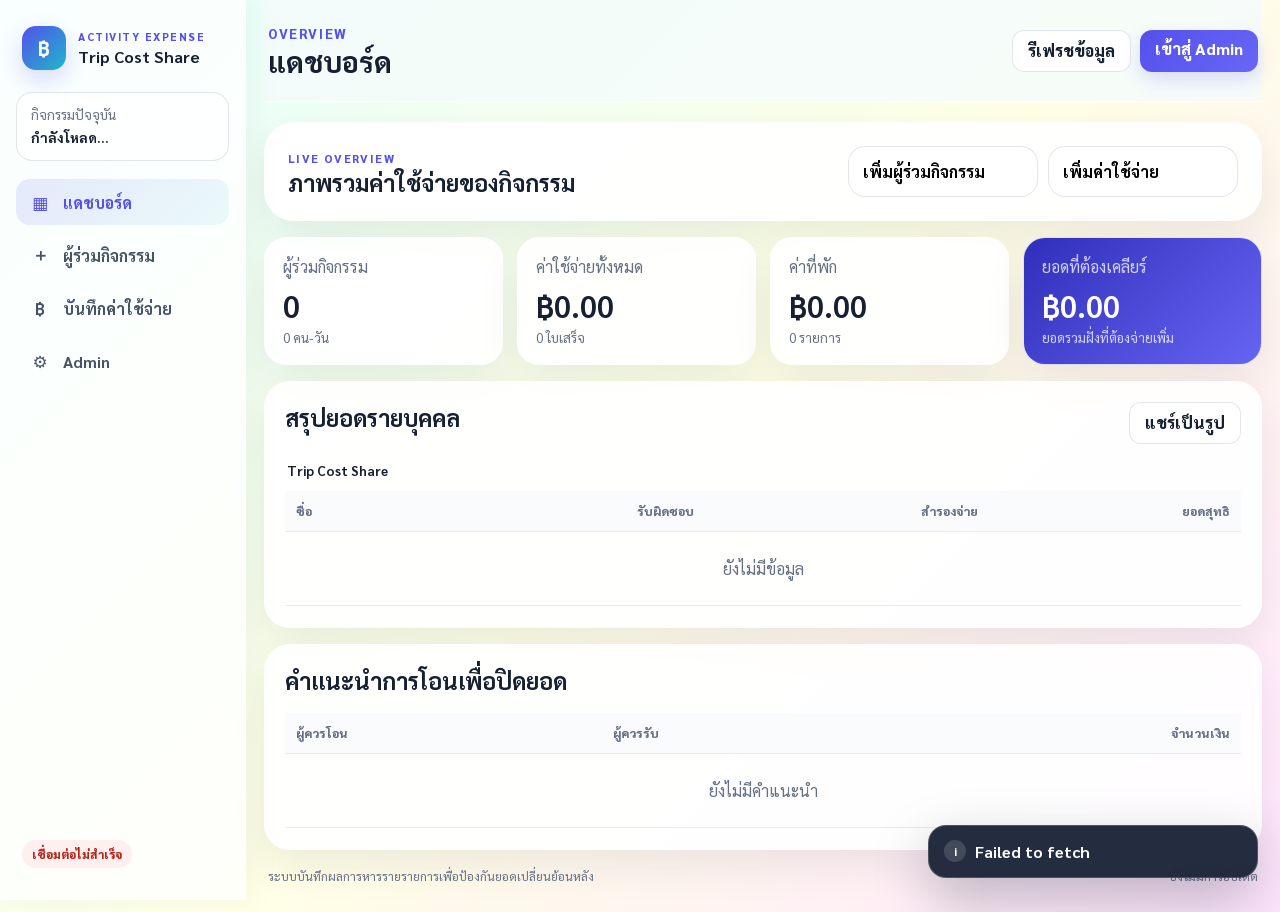
<file: index.html>
<!doctype html>
<html lang="th">
<head>
  <meta charset="utf-8">
  <meta name="viewport" content="width=device-width, initial-scale=1">
  <meta name="theme-color" content="#eefcff">
  <meta name="description" content="ระบบบันทึกผู้ร่วมกิจกรรมและแบ่งค่าใช้จ่าย">
  <title>Trip Cost Share</title>
  <link rel="preconnect" href="https://fonts.googleapis.com">
  <link rel="preconnect" href="https://fonts.gstatic.com" crossorigin>
  <link href="https://fonts.googleapis.com/css2?family=Noto+Sans+Thai:wght@400;500;600;700;800&family=Sarabun:wght@400;500;600;700;800&display=swap" rel="stylesheet">
  <link rel="stylesheet" href="styles.css">
</head>
<body>
  <div class="app-layout">
    <aside id="appSidebar" class="sidebar" aria-label="เมนูหลัก">
      <div class="brand">
        <span class="brand-icon">฿</span>
        <div><small>ACTIVITY EXPENSE</small><strong id="appTitle">Trip Cost Share</strong></div>
      </div>

      <div class="event-mini-card">
        <small>กิจกรรมปัจจุบัน</small>
        <strong id="eventDateLabel">กำลังโหลด...</strong>
      </div>

      <nav class="nav-list">
        <button class="nav-item active" type="button" data-page-target="dashboard"><span class="nav-symbol">▦</span><span>แดชบอร์ด</span></button>
        <button class="nav-item" type="button" data-page-target="participants"><span class="nav-symbol">＋</span><span>ผู้ร่วมกิจกรรม</span></button>
        <button class="nav-item" type="button" data-page-target="expenses"><span class="nav-symbol">฿</span><span>บันทึกค่าใช้จ่าย</span></button>
        <a class="nav-item" href="admin.html"><span class="nav-symbol">⚙</span><span>Admin</span></a>
      </nav>

      <div class="sidebar-footer">
        <span id="connectionBadge" class="status-badge warning">กำลังเชื่อมต่อ</span>
        <small>Clean Core v6</small>
      </div>
    </aside>

    <button id="sidebarOverlay" class="sidebar-overlay" type="button" aria-label="ปิดเมนู"></button>

    <div class="workspace">
      <header class="topbar">
        <div class="topbar-title">
          <button id="mobileMenuBtn" class="icon-btn mobile-only" type="button" aria-label="เปิดเมนู">☰</button>
          <div>
            <small id="currentPageKicker">OVERVIEW</small>
            <h1 id="currentPageTitle">แดชบอร์ด</h1>
            <p id="currentPageDescription">ภาพรวมกิจกรรมและค่าใช้จ่าย</p>
          </div>
        </div>
        <div class="topbar-actions">
          <button id="refreshBtn" class="btn secondary" type="button">รีเฟรชข้อมูล</button>
          <a class="btn primary desktop-only" href="admin.html">เข้าสู่ Admin</a>
        </div>
      </header>

      <div id="demoBanner" class="notice hidden"><strong>โหมดทดลอง:</strong> ข้อมูลจะเก็บในเบราว์เซอร์เครื่องนี้</div>

      <main class="page-container">
        <section class="app-page active" data-page="dashboard">
          <section class="hero-card">
            <div><span class="eyebrow">LIVE OVERVIEW</span><h2>ภาพรวมค่าใช้จ่ายของกิจกรรม</h2><p>ตรวจสอบยอดรวม ผู้ร่วมกิจกรรม และยอดสุทธิรายบุคคลจากข้อมูลล่าสุด</p></div>
            <div class="hero-actions">
              <button class="action-card" type="button" data-page-target="participants"><strong>เพิ่มผู้ร่วมกิจกรรม</strong><small>ชื่อ วันที่เข้าร่วม และคืนพัก</small></button>
              <button class="action-card" type="button" data-page-target="expenses"><strong>เพิ่มค่าใช้จ่าย</strong><small>ใบเสร็จ ผู้จ่าย และวิธีหาร</small></button>
            </div>
          </section>

          <section class="metric-grid">
            <article class="metric-card"><span>ผู้ร่วมกิจกรรม</span><strong id="participantCount">0</strong><small id="attendanceUnitCount">0 คน-วัน</small></article>
            <article class="metric-card"><span>ค่าใช้จ่ายทั้งหมด</span><strong id="grandTotal">฿0.00</strong><small id="receiptCount">0 ใบเสร็จ</small></article>
            <article class="metric-card"><span>ค่าที่พัก</span><strong id="lodgingExpenseTotal">฿0.00</strong><small id="lodgingExpenseCount">0 รายการ</small></article>
            <article class="metric-card accent"><span>ยอดที่ต้องเคลียร์</span><strong id="openBalance">฿0.00</strong><small>ยอดรวมฝั่งที่ต้องจ่ายเพิ่ม</small></article>
          </section>

          <section id="summaryShareSection" class="panel">
            <div class="panel-head"><div><h2>สรุปยอดรายบุคคล</h2><p>เทียบยอดที่ต้องรับผิดชอบกับยอดที่สำรองจ่าย</p></div><button id="shareSummaryBtn" class="btn secondary" type="button">แชร์เป็นรูป</button></div>
            <div class="share-title"><strong id="summaryShareTitle">Trip Cost Share</strong><span id="summaryShareSubtitle"></span></div>
            <div id="integrityBox" class="notice danger hidden"></div>
            <div class="table-wrap"><table><thead><tr><th>ชื่อ</th><th class="right">รับผิดชอบ</th><th class="right">สำรองจ่าย</th><th class="right">ยอดสุทธิ</th></tr></thead><tbody id="personSummaryBody"><tr><td colspan="4" class="empty-cell">ยังไม่มีข้อมูล</td></tr></tbody></table></div>
          </section>

          <section class="panel">
            <div class="panel-head"><div><h2>คำแนะนำการโอนเพื่อปิดยอด</h2><p>เป็นผลคำนวณเท่านั้น ระบบจะไม่บันทึกประวัติการโอน</p></div></div>
            <div class="table-wrap"><table><thead><tr><th>ผู้ควรโอน</th><th>ผู้ควรรับ</th><th class="right">จำนวนเงิน</th></tr></thead><tbody id="transferRecommendationBody"><tr><td colspan="3" class="empty-cell">ยังไม่มีคำแนะนำ</td></tr></tbody></table></div>
          </section>
        </section>

        <section class="app-page" data-page="participants">
          <section class="page-intro"><div><span class="eyebrow">PARTICIPANTS</span><h2>บันทึกผู้ร่วมกิจกรรม</h2><p>เพิ่มข้อมูลที่จำเป็นในหน้าเดียว ไม่ต้องแยกไปหน้าที่พัก</p></div></section>

          <div class="two-column">
            <section class="panel">
              <div class="panel-head"><div><h2>เพิ่มผู้ร่วมกิจกรรม</h2><p>เลือกวันที่เข้าร่วมและคืนที่พักตามจริง</p></div></div>
              <form id="participantForm" class="form-grid">
                <label class="field"><span>ชื่อผู้ร่วมกิจกรรม</span><input id="participantName" type="text" maxlength="80" placeholder="เช่น ปุ๋ย" required></label>
                <fieldset class="choice-box"><legend>วันที่เข้าร่วม</legend><div id="attendanceDateOptions" class="choice-grid"></div></fieldset>
                <fieldset class="choice-box"><legend>คืนที่เข้าพัก</legend><div id="lodgingNightOptions" class="choice-grid"></div></fieldset>
                <label class="switch-row"><span><strong>ดื่มเครื่องดื่มแอลกอฮอล์</strong><small>ใช้เป็นค่าเริ่มต้นในการเลือกผู้ร่วมรับผิดชอบหมวดแอลกอฮอล์</small></span><input id="drinksAlcohol" type="checkbox"></label>
                <button id="saveParticipantBtn" class="btn primary wide" type="submit">บันทึกผู้ร่วมกิจกรรม</button>
              </form>
            </section>

            <section class="panel">
              <div class="panel-head"><div><h2>รายชื่อผู้ร่วมกิจกรรม</h2><p>รายการล่าสุดในกิจกรรมนี้</p></div></div>
              <div id="participantList" class="participant-list empty-state">ยังไม่มีรายชื่อ</div>
            </section>
          </div>
        </section>

        <section class="app-page" data-page="expenses">
          <section class="page-intro"><div><span class="eyebrow">EXPENSES</span><h2>บันทึกค่าใช้จ่าย</h2><p>หนึ่งใบเสร็จสามารถมีหลายรายการย่อยและหลายวิธีหาร</p></div></section>

          <section class="panel">
            <div class="panel-head"><div><h2>บันทึกใบเสร็จ</h2><p>กรอกยอดรวมครั้งเดียว ระบบจะใช้ยอดเดียวกันอัตโนมัติเมื่อมีผู้จ่ายหรือรายการย่อยเพียงหนึ่งรายการ</p></div><span class="draft-pill">Draft</span></div>
            <form id="receiptForm" class="form-grid">
              <div class="form-row">
                <label class="field"><span>วันที่ใบเสร็จ</span><input id="receiptDate" type="date" required></label>
                <label class="field"><span>ร้านค้า/ผู้ให้บริการ</span><input id="receiptMerchant" type="text" maxlength="120" placeholder="เช่น บ้านพัก" required></label>
              </div>
              <div class="form-row">
                <label class="field"><span>ยอดรวมใบเสร็จ (บาท)</span><input id="receiptTotal" type="number" min="0.01" step="0.01" placeholder="0.00" required></label>
                <label class="field"><span>แนบรูปใบเสร็จ</span><input id="receiptImage" type="file" accept="image/jpeg,image/png,image/webp" capture="environment"><small id="receiptImageHint" class="field-hint">ไม่บังคับ</small></label>
              </div>
              <label class="field"><span>หมายเหตุ</span><input id="receiptNote" type="text" maxlength="180" placeholder="ไม่บังคับ"></label>

              <section id="payerBuilderBlock" class="builder-block single-mode">
                <div class="builder-head"><div><h3>ผู้สำรองจ่าย</h3><p id="payerModeHint">เลือกผู้จ่าย 1 คน ระบบใช้ยอดรวมใบเสร็จอัตโนมัติ</p></div><button id="addPayerBtn" class="btn secondary" type="button">มีผู้จ่ายหลายคน</button></div>
                <div id="payerRows" class="dynamic-list"></div>
                <div class="builder-total"><span>รวมผู้สำรองจ่าย</span><strong id="payerContributionTotal">฿0.00</strong></div>
              </section>

              <section id="lineBuilderBlock" class="builder-block single-mode">
                <div class="builder-head"><div><h3>รายการย่อย</h3><p>ถ้ามีรายการเดียว ระบบใช้ยอดรวมใบเสร็จอัตโนมัติ</p></div><button id="addLineBtn" class="btn secondary" type="button">เพิ่มรายการย่อย</button></div>
                <div id="expenseLineRows" class="dynamic-list"></div>
                <div class="builder-total"><span>รวมรายการย่อย</span><strong id="lineTotal">฿0.00</strong></div>
              </section>

              <div id="receiptValidation" class="notice danger hidden"></div>
              <div class="form-actions"><button id="previewReceiptBtn" class="btn secondary" type="button">ตรวจสอบการหาร</button><button id="receiptSubmitBtn" class="btn primary" type="submit">บันทึกค่าใช้จ่าย</button></div>
            </form>
          </section>

          <section id="previewSection" class="panel hidden"><div class="panel-head"><div><h2>ตัวอย่างก่อนบันทึก</h2><p>ตรวจสอบยอดรายบุคคลก่อนยืนยัน</p></div></div><div id="previewContent"></div></section>

          <section id="receiptShareSection" class="panel">
            <div class="panel-head"><div><h2>รายการค่าใช้จ่าย</h2><p>ใบเสร็จและรายการย่อยที่บันทึกแล้ว</p></div><button id="shareReceiptsBtn" class="btn secondary" type="button">แชร์เป็นรูป</button></div>
            <div class="share-title"><strong id="receiptShareTitle">Trip Cost Share</strong><span id="receiptShareSubtitle"></span></div>
            <div id="receiptCards" class="receipt-list empty-state">ยังไม่มีใบเสร็จ</div>
          </section>
        </section>
      </main>

      <footer class="footer"><span>ระบบบันทึกผลการหารรายรายการเพื่อป้องกันยอดเปลี่ยนย้อนหลัง</span><span id="lastUpdated">ยังไม่มีการอัปเดต</span></footer>
    </div>
  </div>

  <template id="payerRowTemplate">
    <div class="payer-row dynamic-row">
      <label class="field grow"><span>ผู้จ่าย</span><select class="payer-person" required></select></label>
      <label class="field payer-amount-field"><span>จำนวนเงิน</span><input class="payer-amount" type="number" min="0.01" step="0.01" placeholder="0.00"></label>
      <button class="btn danger remove-row-btn" type="button">ลบ</button>
    </div>
  </template>

  <template id="expenseLineTemplate">
    <article class="line-card">
      <div class="line-card-head"><strong class="line-number">รายการที่ 1</strong><button class="btn danger remove-line-btn" type="button">ลบรายการ</button></div>
      <div class="form-row"><label class="field"><span>รายละเอียด</span><input class="line-description" type="text" maxlength="120" required></label><label class="field"><span>หมวด</span><select class="line-category" required><option value="food">ค่าอาหาร</option><option value="beverage">เครื่องดื่ม</option><option value="alcohol">เครื่องดื่มแอลกอฮอล์</option><option value="lodging">ที่พัก</option><option value="activity">กิจกรรม</option><option value="transport">การเดินทาง</option><option value="shared">ของใช้ส่วนกลาง</option><option value="other">อื่น ๆ</option></select></label></div>
      <div class="form-row"><label class="field line-amount-field"><span>จำนวนเงิน</span><input class="line-amount" type="number" min="0.01" step="0.01"></label><label class="field"><span>วิธีหาร</span><select class="line-split-mode"><option value="attendance_date">ผู้ที่มาในวันนั้น</option><option value="lodging_night">ผู้ที่พักในคืนที่เลือก</option><option value="selected_equal">เลือกคนหารเท่ากัน</option><option value="person_days">ตามคน-วัน</option><option value="weighted">ตามหน่วย/น้ำหนัก</option><option value="manual">ระบุยอดต่อคน</option><option value="all_equal">ทุกคนเท่ากัน</option></select></label></div>
      <label class="field line-service-date-field hidden"><span>คืนที่พักอ้างอิง</span><input class="line-service-date" type="date"></label>
      <p class="line-hint field-hint"></p>
      <fieldset class="choice-box"><legend>ผู้ร่วมรับผิดชอบ</legend><div class="line-participant-options participant-share-grid"></div></fieldset>
      <div class="line-preview"></div>
    </article>
  </template>

  <div id="toast" class="toast" role="status" aria-live="polite"></div>
  <script src="config.js"></script>
  <script src="ui-dialog.js"></script>
  <script src="app.js"></script>
  <script src="navigation.js"></script>
</body>
</html>
</file>
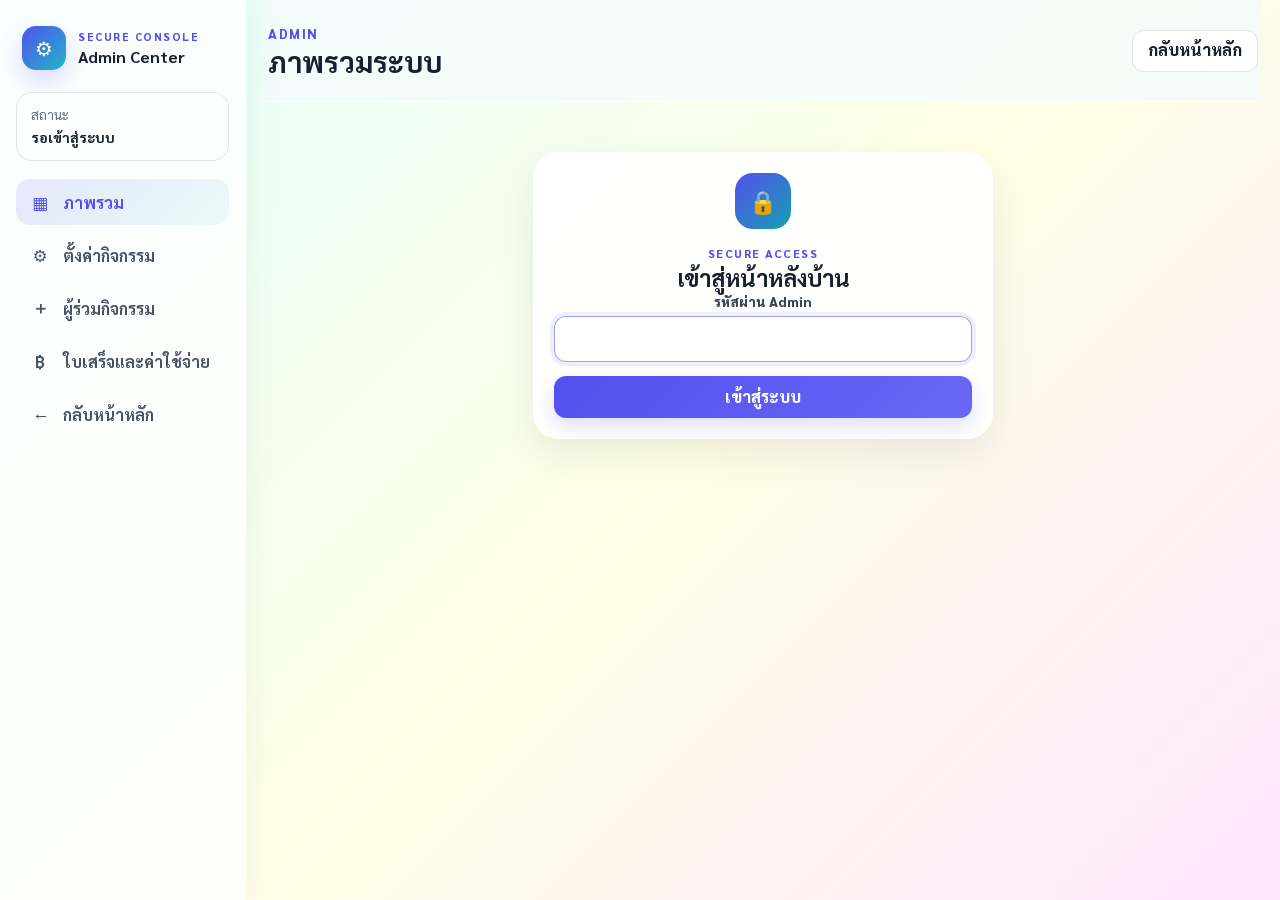
<file: admin.html>
<!doctype html>
<html lang="th">
<head>
  <meta charset="utf-8">
  <meta name="viewport" content="width=device-width, initial-scale=1">
  <meta name="theme-color" content="#eefcff">
  <title>Admin · Trip Cost Share</title>
  <link rel="preconnect" href="https://fonts.googleapis.com">
  <link rel="preconnect" href="https://fonts.gstatic.com" crossorigin>
  <link href="https://fonts.googleapis.com/css2?family=Noto+Sans+Thai:wght@400;500;600;700;800&family=Sarabun:wght@400;500;600;700;800&display=swap" rel="stylesheet">
  <link rel="stylesheet" href="styles.css">
</head>
<body>
  <div class="app-layout">
    <aside id="appSidebar" class="sidebar" aria-label="เมนู Admin">
      <div class="brand"><span class="brand-icon">⚙</span><div><small>SECURE CONSOLE</small><strong>Admin Center</strong></div></div>
      <div class="event-mini-card"><small>สถานะ</small><strong id="adminConnectionBadge">รอเข้าสู่ระบบ</strong></div>
      <nav class="nav-list">
        <button class="nav-item active" type="button" data-admin-page-target="overview"><span class="nav-symbol">▦</span><span>ภาพรวม</span></button>
        <button class="nav-item" type="button" data-admin-page-target="settings"><span class="nav-symbol">⚙</span><span>ตั้งค่ากิจกรรม</span></button>
        <button class="nav-item" type="button" data-admin-page-target="participants"><span class="nav-symbol">＋</span><span>ผู้ร่วมกิจกรรม</span></button>
        <button class="nav-item" type="button" data-admin-page-target="receipts"><span class="nav-symbol">฿</span><span>ใบเสร็จและค่าใช้จ่าย</span></button>
        <a class="nav-item" href="index.html"><span class="nav-symbol">←</span><span>กลับหน้าหลัก</span></a>
      </nav>
      <div class="sidebar-footer"><small>พื้นที่สำหรับผู้ดูแลระบบ</small></div>
    </aside>
    <button id="sidebarOverlay" class="sidebar-overlay" type="button" aria-label="ปิดเมนู"></button>

    <div class="workspace">
      <header class="topbar">
        <div class="topbar-title"><button id="mobileMenuBtn" class="icon-btn mobile-only" type="button">☰</button><div><small id="currentPageKicker">ADMIN</small><h1 id="currentPageTitle">ภาพรวมระบบ</h1><p id="currentPageDescription">ตรวจสอบข้อมูลและสถานะระบบ</p></div></div>
        <div class="topbar-actions"><a class="btn secondary" href="index.html">กลับหน้าหลัก</a><button id="adminRefreshBtn" class="btn secondary hidden" type="button">รีเฟรช</button><button id="adminLogoutBtn" class="btn danger hidden" type="button">ออกจากระบบ</button></div>
      </header>

      <section id="adminLoginSection" class="admin-login">
        <article class="panel"><div class="login-icon">🔒</div><span class="eyebrow">SECURE ACCESS</span><h2>เข้าสู่หน้าหลังบ้าน</h2><p>เข้าสู่ระบบเพื่อแก้ไขข้อมูลกิจกรรมและค่าใช้จ่าย</p><form id="adminLoginForm" class="form-grid"><label class="field"><span>รหัสผ่าน Admin</span><input id="adminPassword" type="password" autocomplete="current-password" required autofocus></label><button class="btn primary wide" type="submit">เข้าสู่ระบบ</button></form></article>
      </section>

      <main id="adminApp" class="page-container hidden">
        <div id="adminDemoBanner" class="notice hidden"><strong>โหมดทดลอง:</strong> ใช้ข้อมูล localStorage ของหน้าเว็บ</div>

        <section class="admin-page active" data-admin-page="overview">
          <section class="hero-card"><div><span class="eyebrow">CONTROL CENTER</span><h2>ภาพรวมระบบ</h2><p>ตรวจสอบจำนวนข้อมูลและสถานะกิจกรรมก่อนแก้ไข</p></div></section>
          <section class="metric-grid"><article class="metric-card"><span>ผู้ร่วมกิจกรรม</span><strong id="adminParticipantCount">0</strong><small>ทั้งหมด</small></article><article class="metric-card"><span>ใบเสร็จ</span><strong id="adminReceiptCount">0</strong><small>ทั้งหมด</small></article><article class="metric-card"><span>ค่าใช้จ่ายรวม</span><strong id="adminGrandTotal">฿0.00</strong><small>ยอดรวมใบเสร็จ</small></article><article class="metric-card accent"><span>สถานะกิจกรรม</span><strong id="adminStatusText">OPEN</strong><small id="adminApiVersion">API -</small></article></section>
          <section class="admin-modules"><button class="module-card" type="button" data-admin-page-target="settings"><strong>ตั้งค่ากิจกรรม</strong><small>ชื่อ ช่วงวันที่ และสถานะ</small></button><button class="module-card" type="button" data-admin-page-target="participants"><strong>จัดการผู้ร่วมกิจกรรม</strong><small>เพิ่ม แก้ไข หรือลบ</small></button><button class="module-card" type="button" data-admin-page-target="receipts"><strong>จัดการค่าใช้จ่าย</strong><small>แก้ไขหรือลบใบเสร็จ</small></button></section>
        </section>

        <section class="admin-page" data-admin-page="settings">
          <section class="page-intro"><div><span class="eyebrow">SETTINGS</span><h2>ตั้งค่ากิจกรรม</h2><p>ระบบจะตรวจข้อมูลเดิมก่อนอนุญาตให้เปลี่ยนช่วงวันที่</p></div></section>
          <section class="panel">
            <form id="adminSettingsForm" class="settings-grid">
              <label class="field"><span>ชื่อกิจกรรม</span><input id="adminEventName" type="text" maxlength="100" required></label>
              <label class="field"><span>วันเริ่ม</span><input id="adminStartDate" type="date" required></label>
              <label class="field"><span>วันสิ้นสุด</span><input id="adminEndDate" type="date" required></label>
              <label class="field"><span>สถานะ</span><select id="adminEventStatus"><option value="open">เปิดรับข้อมูล</option><option value="closed">ปิดยอด/ล็อกกิจกรรม</option></select></label>
              <div class="settings-action"><button id="adminSettingsSubmitBtn" class="btn primary" type="submit">บันทึกกิจกรรม</button><span id="adminSettingsFeedback" class="field-hint"></span></div>
            </form>
          </section>
        </section>

        <section class="admin-page" data-admin-page="participants">
          <section class="page-intro"><div><span class="eyebrow">MEMBERS</span><h2>จัดการผู้ร่วมกิจกรรม</h2><p>แก้ไขชื่อ วันที่เข้าร่วม คืนที่พัก และสถานะใช้งาน</p></div></section>
          <div class="admin-grid">
            <section class="panel">
              <div class="panel-head"><div><h2>ข้อมูลผู้ร่วมกิจกรรม</h2><p>เพิ่มใหม่หรือเลือกแก้ไขจากตาราง</p></div></div>
              <form id="adminParticipantForm" class="form-grid">
                <input id="adminParticipantId" type="hidden">
                <label class="field"><span>ชื่อ</span><input id="adminParticipantName" type="text" maxlength="80" required></label>
                <fieldset class="choice-box"><legend>วันที่เข้าร่วม</legend><div id="adminAttendanceOptions" class="choice-grid"></div></fieldset>
                <fieldset class="choice-box"><legend>คืนที่เข้าพัก</legend><div id="adminLodgingOptions" class="choice-grid"></div></fieldset>
                <label class="share-option"><span>ดื่มเครื่องดื่มแอลกอฮอล์</span><input id="adminDrinksAlcohol" type="checkbox"></label>
                <label class="share-option"><span>สถานะใช้งาน</span><input id="adminParticipantActive" type="checkbox" checked></label>
                <div class="form-actions"><button id="adminParticipantSubmitBtn" class="btn primary" type="submit">เพิ่มรายชื่อ</button><button id="adminParticipantCancelBtn" class="btn secondary hidden" type="button">ยกเลิกแก้ไข</button></div>
              </form>
            </section>
            <section class="panel"><div class="panel-head"><div><h2>รายชื่อทั้งหมด</h2><p>ข้อมูลที่บันทึกในกิจกรรมนี้</p></div></div><div class="table-wrap"><table><thead><tr><th>ชื่อ</th><th>วันที่มา</th><th>คืนพัก</th><th>สถานะ</th><th class="right">จัดการ</th></tr></thead><tbody id="adminParticipantTableBody"></tbody></table></div></section>
          </div>
        </section>

        <section class="admin-page" data-admin-page="receipts">
          <section class="page-intro"><div><span class="eyebrow">RECEIPTS</span><h2>จัดการใบเสร็จและค่าใช้จ่าย</h2><p>แก้ไขข้อมูลเดิมโดยคงผลการหารให้สอดคล้องกับยอดใบเสร็จ</p></div></section>
          <section class="panel">
            <div class="panel-head"><div><h2>แก้ไขใบเสร็จ</h2><p>กดแก้ไขจากตารางด้านล่างเพื่อโหลดข้อมูล</p></div></div>
            <form id="adminReceiptForm" class="form-grid">
              <input id="adminReceiptId" type="hidden">
              <div class="form-row"><label class="field"><span>วันที่ใบเสร็จ</span><input id="adminReceiptDate" type="date" required></label><label class="field"><span>ร้านค้า/ผู้ให้บริการ</span><input id="adminReceiptMerchant" type="text" maxlength="120" required></label></div>
              <div class="form-row"><label class="field"><span>ยอดรวม</span><input id="adminReceiptTotal" type="number" min="0.01" step="0.01" required></label><label class="field"><span>เปลี่ยนรูปใบเสร็จ</span><input id="adminReceiptImage" type="file" accept="image/jpeg,image/png,image/webp"></label></div>
              <label class="field"><span>หมายเหตุ</span><input id="adminReceiptNote" type="text" maxlength="180"></label>
              <div id="adminExistingReceipt" class="existing-receipt hidden"><div><strong>มีรูปใบเสร็จเดิม</strong></div><div><button id="adminViewReceiptBtn" class="btn secondary" type="button">ดูรูปเดิม</button><label><input id="adminRemoveReceipt" type="checkbox"> ลบรูปเดิม</label></div></div>
              <section class="builder-block"><div class="builder-head"><div><h3>ผู้สำรองจ่าย</h3><p>ยอดรวมต้องตรงกับใบเสร็จ</p></div><button id="adminAddPayerBtn" class="btn secondary" type="button">เพิ่มผู้จ่าย</button></div><div id="adminPayerRows" class="dynamic-list"></div></section>
              <section class="builder-block"><div class="builder-head"><div><h3>รายการย่อย</h3><p>ตรวจสอบวิธีหารและผู้รับผิดชอบ</p></div><button id="adminAddLineBtn" class="btn secondary" type="button">เพิ่มรายการ</button></div><div id="adminLineRows" class="dynamic-list"></div></section>
              <div id="adminReceiptValidation" class="notice danger hidden"></div>
              <div class="form-actions"><button id="adminReceiptSubmitBtn" class="btn primary" type="submit">บันทึกการแก้ไข</button><button id="adminReceiptCancelBtn" class="btn secondary hidden" type="button">ยกเลิก</button></div>
            </form>
          </section>
          <section class="panel"><div class="panel-head"><div><h2>ใบเสร็จทั้งหมด</h2><p>เลือกแก้ไขหรือลบข้อมูลย้อนหลัง</p></div></div><div class="table-wrap"><table><thead><tr><th>วันที่</th><th>ร้านค้า</th><th>รายการ</th><th>รูป</th><th class="right">ยอดรวม</th><th class="right">จัดการ</th></tr></thead><tbody id="adminReceiptTableBody"></tbody></table></div></section>
        </section>
      </main>
    </div>
  </div>

  <template id="adminPayerRowTemplate"><div class="payer-row dynamic-row"><label class="field grow"><span>ผู้จ่าย</span><select class="payer-person" required></select></label><label class="field"><span>จำนวนเงิน</span><input class="payer-amount" type="number" min="0.01" step="0.01" required></label><button class="btn danger remove-row-btn" type="button">ลบ</button></div></template>
  <template id="adminLineTemplate"><article class="line-card"><div class="line-card-head"><strong class="line-number">รายการ</strong><button class="btn danger remove-line-btn" type="button">ลบรายการ</button></div><div class="form-row"><label class="field"><span>รายละเอียด</span><input class="line-description" type="text" required></label><label class="field"><span>หมวด</span><select class="line-category"><option value="food">ค่าอาหาร</option><option value="beverage">เครื่องดื่ม</option><option value="alcohol">เครื่องดื่มแอลกอฮอล์</option><option value="lodging">ที่พัก</option><option value="activity">กิจกรรม</option><option value="transport">การเดินทาง</option><option value="shared">ของใช้ส่วนกลาง</option><option value="other">อื่น ๆ</option></select></label></div><div class="form-row"><label class="field"><span>จำนวนเงิน</span><input class="line-amount" type="number" min="0.01" step="0.01" required></label><label class="field"><span>วิธีหาร</span><select class="line-split-mode"><option value="attendance_date">ผู้ที่มาในวันนั้น</option><option value="lodging_night">ผู้ที่พักคืนนั้น</option><option value="selected_equal">เลือกคนหารเท่ากัน</option><option value="person_days">ตามคน-วัน</option><option value="weighted">ตามหน่วย/น้ำหนัก</option><option value="manual">ระบุยอดต่อคน</option><option value="all_equal">ทุกคนเท่ากัน</option></select></label></div><label class="field line-service-date-field hidden"><span>คืนที่พักอ้างอิง</span><input class="line-service-date" type="date"></label><fieldset class="choice-box"><legend>ผู้ร่วมรับผิดชอบ</legend><div class="line-participant-options participant-share-grid"></div></fieldset><div class="line-preview"></div></article></template>

  <div id="toast" class="toast" role="status" aria-live="polite"></div>
  <script src="config.js"></script>
  <script src="ui-dialog.js"></script>
  <script src="admin.js"></script>
  <script src="navigation.js"></script>
</body>
</html>
</file>
<file: styles.css>
:root {
  --bg-a: #e5ffff;
  --bg-b: #ffffe6;
  --bg-c: #ffe6ff;
  --surface: rgba(255,255,255,.90);
  --surface-soft: rgba(255,255,255,.68);
  --text: #172033;
  --muted: #667085;
  --line: rgba(100,116,139,.18);
  --primary: #5450ee;
  --primary-2: #6867f5;
  --primary-soft: #eef0ff;
  --success: #087a55;
  --success-bg: #e8fbf3;
  --warning: #8a5a00;
  --warning-bg: #fff7d8;
  --danger: #b42318;
  --danger-bg: #fff0ef;
  --shadow: 0 16px 40px rgba(15,23,42,.08);
  --radius-lg: 26px;
  --radius-md: 18px;
  --radius-sm: 12px;
  --sidebar: 270px;
}
* { box-sizing: border-box; }
html { scroll-behavior: auto; }
body {
  margin: 0;
  font-family: "Sarabun", "Noto Sans Thai", system-ui, sans-serif;
  color: var(--text);
  background: linear-gradient(135deg,var(--bg-a) 0%,var(--bg-b) 52%,var(--bg-c) 100%);
  min-height: 100vh;
}
button,input,select { font: inherit; }
button,a { -webkit-tap-highlight-color: transparent; }
a { color: inherit; text-decoration: none; }
button { cursor: pointer; }
.hidden { display: none !important; }
.right { text-align: right; }

.app-layout { min-height: 100vh; display: grid; grid-template-columns: var(--sidebar) minmax(0,1fr); }
.sidebar {
  position: sticky; top: 0; height: 100vh; z-index: 20;
  padding: 22px 16px; display: flex; flex-direction: column; gap: 18px;
  background: rgba(255,255,255,.78); border-right: 1px solid rgba(255,255,255,.85);
  box-shadow: 8px 0 30px rgba(15,23,42,.04);
}
.brand { display: flex; align-items: center; gap: 12px; padding: 4px 6px; }
.brand-icon { width: 44px; height: 44px; border-radius: 14px; display: grid; place-items: center; background: linear-gradient(135deg,var(--primary),#1fb7c8); color: white; font-weight: 800; font-size: 1.25rem; box-shadow: 0 10px 24px rgba(84,80,238,.22); }
.brand small { display:block; color:var(--primary); font-size:.68rem; font-weight:800; letter-spacing:.14em; }
.brand strong { display:block; margin-top:2px; font-size:1.02rem; }
.event-mini-card { padding: 13px 14px; border:1px solid var(--line); border-radius:16px; background:rgba(255,255,255,.72); }
.event-mini-card small { display:block; color:var(--muted); margin-bottom:4px; }
.event-mini-card strong { display:block; font-size:.88rem; line-height:1.45; }
.nav-list { display:grid; gap:7px; }
.nav-item { border:0; width:100%; min-height:46px; border-radius:14px; background:transparent; color:#475467; display:flex; align-items:center; gap:11px; padding:9px 12px; font-weight:700; text-align:left; transition:background .16s ease,color .16s ease,transform .16s ease; }
.nav-item:hover { background:rgba(84,80,238,.07); color:var(--primary); transform:translateX(2px); }
.nav-item.active { background:linear-gradient(135deg,rgba(84,80,238,.13),rgba(31,183,200,.08)); color:var(--primary); }
.nav-symbol { width:24px; height:24px; display:grid; place-items:center; font-size:1.06rem; }
.sidebar-footer { margin-top:auto; display:grid; gap:7px; padding:10px 6px; color:var(--muted); }
.status-badge { display:inline-flex; width:max-content; max-width:100%; border-radius:999px; padding:6px 10px; font-size:.75rem; font-weight:800; }
.status-badge.success { color:var(--success); background:var(--success-bg); }
.status-badge.warning { color:var(--warning); background:var(--warning-bg); }
.status-badge.danger { color:var(--danger); background:var(--danger-bg); }
.sidebar-overlay { display:none; }

.workspace { min-width:0; padding:0 22px 28px; }
.topbar { position:sticky; top:0; z-index:15; min-height:102px; display:flex; align-items:center; justify-content:space-between; gap:18px; padding:18px 4px; background:rgba(245,252,252,.86); border-bottom:1px solid rgba(255,255,255,.8); }
.topbar-title { display:flex; align-items:center; gap:12px; min-width:0; }
.topbar-title small { color:var(--primary); font-weight:800; letter-spacing:.12em; }
.topbar h1 { margin:2px 0 0; font-size:1.8rem; line-height:1.15; }
.topbar p { margin:4px 0 0; color:var(--muted); }
.topbar-actions { display:flex; gap:9px; align-items:center; }
.icon-btn { width:42px; height:42px; border-radius:12px; border:1px solid var(--line); background:white; color:var(--text); }
.mobile-only { display:none; }

.page-container { padding-top:20px; }
.app-page { display:none; gap:16px; }
.app-page.active { display:grid; }
.panel,.hero-card,.page-intro,.metric-card { border:1px solid rgba(255,255,255,.82); background:var(--surface); box-shadow:var(--shadow); }
.panel { border-radius:var(--radius-lg); padding:22px; }
.hero-card { border-radius:30px; padding:26px; display:flex; align-items:center; justify-content:space-between; gap:24px; }
.hero-card h2,.page-intro h2,.panel h2 { margin:0; }
.hero-card p,.page-intro p,.panel-head p { margin:5px 0 0; color:var(--muted); }
.eyebrow { color:var(--primary); font-size:.72rem; font-weight:800; letter-spacing:.12em; }
.hero-actions { display:grid; grid-template-columns:repeat(2,minmax(150px,1fr)); gap:10px; min-width:min(430px,46%); }
.action-card { border:1px solid var(--line); background:rgba(255,255,255,.78); border-radius:17px; padding:14px; text-align:left; transition:transform .16s ease,border-color .16s ease,box-shadow .16s ease; }
.action-card:hover { transform:translateY(-2px); border-color:rgba(84,80,238,.28); box-shadow:0 12px 28px rgba(84,80,238,.09); }
.action-card strong,.action-card small { display:block; }
.action-card small { color:var(--muted); margin-top:3px; }
.metric-grid { display:grid; grid-template-columns:repeat(4,minmax(0,1fr)); gap:14px; }
.metric-card { min-height:128px; border-radius:22px; padding:18px; display:flex; flex-direction:column; justify-content:space-between; }
.metric-card span,.metric-card small { color:var(--muted); }
.metric-card strong { font-size:1.9rem; margin:10px 0 4px; }
.metric-card.accent { background:linear-gradient(135deg,#302fbb,#6664f2); color:white; }
.metric-card.accent span,.metric-card.accent small { color:rgba(255,255,255,.76); }
.page-intro { border-radius:26px; padding:22px 24px; }
.panel-head { display:flex; align-items:flex-start; justify-content:space-between; gap:16px; margin-bottom:18px; }
.share-title { display:flex; justify-content:space-between; gap:14px; color:var(--muted); font-size:.84rem; margin:0 2px 12px; }
.share-title strong { color:var(--text); }
.two-column { display:grid; grid-template-columns:minmax(0,.95fr) minmax(0,1.05fr); gap:16px; }

.form-grid { display:grid; gap:14px; }
.form-row { display:grid; grid-template-columns:repeat(2,minmax(0,1fr)); gap:12px; }
.field { display:grid; gap:6px; min-width:0; }
.field > span,.choice-box legend { color:#344054; font-size:.86rem; font-weight:800; }
.field input,.field select,select,input[type="date"],input[type="number"],input[type="text"],input[type="password"],input[type="file"] { width:100%; min-height:46px; border:1px solid #d4dae3; border-radius:12px; background:rgba(255,255,255,.92); color:var(--text); padding:9px 12px; outline:none; transition:border-color .15s ease,box-shadow .15s ease; }
input:focus,select:focus { border-color:rgba(84,80,238,.55); box-shadow:0 0 0 4px rgba(84,80,238,.09); }
input[readonly] { background:#f7f8fb; color:#667085; }
.field-hint { color:var(--muted); font-size:.78rem; }
.choice-box { margin:0; padding:14px; border:1px solid var(--line); border-radius:18px; background:rgba(255,255,255,.48); }
.choice-box legend { padding:0 6px; }
.choice-grid { display:grid; grid-template-columns:repeat(auto-fit,minmax(140px,1fr)); gap:9px; }
.choice-card { position:relative; display:flex; align-items:center; justify-content:center; gap:9px; min-height:68px; padding:11px; border:1px solid var(--line); border-radius:16px; background:white; cursor:pointer; font-weight:800; text-align:center; transition:border-color .15s ease,background .15s ease,transform .15s ease; }
.choice-card:hover { transform:translateY(-1px); border-color:rgba(84,80,238,.28); }
.choice-card input { appearance:none; width:26px; height:26px; min-height:26px; padding:0; border-radius:50%; border:2px solid #cbd2dd; display:grid; place-items:center; background:white; }
.choice-card input:checked { border-color:var(--primary); background:linear-gradient(135deg,var(--primary),#159fb2); }
.choice-card input:checked::after { content:"✓"; color:white; font-size:.88rem; font-weight:900; }
.choice-card:has(input:checked) { background:linear-gradient(135deg,#f0f1ff,#eefcfd); border-color:rgba(84,80,238,.32); }

.btn { border:0; border-radius:12px; min-height:42px; padding:9px 15px; font-weight:800; transition:transform .14s ease,opacity .14s ease,box-shadow .14s ease; }
.btn:hover:not(:disabled) { transform:translateY(-1px); }
.btn:disabled { opacity:.55; cursor:not-allowed; }
.btn.primary { background:linear-gradient(135deg,var(--primary),var(--primary-2)); color:white; box-shadow:0 8px 18px rgba(84,80,238,.18); }
.btn.secondary { background:white; color:var(--text); border:1px solid var(--line); }
.btn.danger { background:var(--danger-bg); color:var(--danger); }
.btn.wide { width:100%; }
.form-actions { display:flex; justify-content:flex-end; gap:9px; flex-wrap:wrap; }
.draft-pill { display:inline-flex; border-radius:999px; background:var(--primary-soft); color:var(--primary); padding:5px 9px; font-size:.72rem; font-weight:800; }

.builder-block { border:1px solid var(--line); border-radius:20px; padding:16px; background:rgba(249,250,252,.72); }
.builder-head { display:flex; justify-content:space-between; gap:14px; align-items:flex-start; margin-bottom:13px; }
.builder-head h3 { margin:0; }
.builder-head p { margin:3px 0 0; color:var(--muted); font-size:.85rem; }
.dynamic-list { display:grid; gap:10px; }
.dynamic-row { display:grid; grid-template-columns:minmax(0,1fr) minmax(170px,.42fr) auto; align-items:end; gap:10px; }
.dynamic-row .grow { min-width:0; }
.single-mode .payer-amount-field,.single-mode .line-amount-field { display:none; }
.builder-total { margin-top:12px; padding-top:11px; border-top:1px dashed #d7dce5; display:flex; justify-content:space-between; gap:12px; }
.line-card { border:1px solid var(--line); border-radius:18px; padding:15px; background:white; display:grid; gap:12px; }
.line-card-head { display:flex; justify-content:space-between; align-items:center; gap:12px; }
.participant-share-grid { display:grid; grid-template-columns:repeat(auto-fit,minmax(190px,1fr)); gap:8px; }
.share-option { display:flex; align-items:center; justify-content:space-between; gap:8px; border:1px solid var(--line); border-radius:13px; padding:9px 10px; background:#fff; }
.share-option-main { display:flex; align-items:center; gap:8px; min-width:0; }
.share-option input[type="checkbox"] { width:18px; height:18px; min-height:18px; padding:0; }
.share-value { display:grid; grid-template-columns:auto 80px; align-items:center; gap:5px; }
.share-value small { color:var(--muted); font-size:.72rem; }
.share-value input { min-height:34px; padding:5px 7px; }
.line-preview { color:var(--muted); font-size:.83rem; }
.line-preview strong { color:var(--text); }

.notice { border-radius:14px; padding:12px 14px; border:1px solid #f1dc86; background:var(--warning-bg); color:var(--warning); }
.notice.danger { border-color:#f5c5c1; background:var(--danger-bg); color:var(--danger); }
.empty-state,.empty-cell { color:var(--muted); text-align:center; padding:26px 14px; }
.participant-list { display:grid; gap:9px; }
.participant-item { display:flex; align-items:center; gap:10px; padding:12px; border:1px solid var(--line); border-radius:15px; background:rgba(255,255,255,.78); }
.avatar { width:38px; height:38px; border-radius:50%; display:grid; place-items:center; flex:0 0 auto; background:linear-gradient(135deg,var(--primary),#159fb2); color:white; font-weight:800; }
.participant-item strong { display:block; }
.participant-item small { display:block; color:var(--muted); margin-top:2px; }

.table-wrap { overflow:auto; width:100%; }
table { width:100%; border-collapse:collapse; min-width:680px; }
th,td { padding:12px 11px; border-bottom:1px solid #e8ebf0; text-align:left; vertical-align:middle; }
th { color:var(--muted); font-size:.78rem; background:#fafbfc; font-weight:800; }
.net-chip,.status-chip { display:inline-flex; border-radius:999px; padding:5px 9px; font-size:.76rem; font-weight:800; }
.net-positive { background:var(--success-bg); color:var(--success); }
.net-negative { background:var(--danger-bg); color:var(--danger); }
.net-zero { background:#f1f3f7; color:#667085; }
.receipt-list { display:grid; gap:12px; }
.receipt-card { border:1px solid var(--line); border-radius:18px; background:white; padding:15px; }
.receipt-card-head { display:flex; align-items:flex-start; justify-content:space-between; gap:14px; }
.receipt-card-head h3 { margin:2px 0; }
.receipt-card-head small { color:var(--muted); }
.receipt-line { display:flex; justify-content:space-between; gap:12px; padding:9px 0; border-top:1px dashed #e3e7ed; }
.receipt-line:first-child { margin-top:10px; }
.receipt-line small { display:block; color:var(--muted); }
.category-pill { display:inline-flex; margin-right:6px; border-radius:999px; padding:3px 7px; background:#f1f3f8; color:#475467; font-size:.72rem; font-weight:800; }
.preview-card { border:1px solid var(--line); border-radius:14px; padding:12px; margin-bottom:9px; background:white; }
.preview-card > div:first-child { display:flex; justify-content:space-between; gap:12px; }
.preview-shares { display:flex; gap:6px; flex-wrap:wrap; margin-top:8px; }
.preview-shares span { border-radius:999px; background:#f2f4ff; color:#4541b8; padding:4px 8px; font-size:.76rem; font-weight:700; }

.footer { display:flex; justify-content:space-between; gap:14px; color:var(--muted); padding:18px 4px 0; font-size:.78rem; }
.toast { position:fixed; right:20px; bottom:20px; z-index:100; max-width:min(420px,calc(100% - 40px)); background:#172033; color:white; border-radius:13px; padding:12px 14px; box-shadow:0 18px 42px rgba(15,23,42,.24); opacity:0; transform:translateY(10px); pointer-events:none; transition:opacity .18s ease,transform .18s ease; }
.toast.show { opacity:1; transform:translateY(0); }

/* Admin */
.admin-login { max-width:460px; margin:50px auto; }
.admin-login .panel { text-align:center; }
.admin-page { display:none; gap:16px; }
.admin-page.active { display:grid; }
.admin-grid { display:grid; grid-template-columns:minmax(0,.85fr) minmax(0,1.15fr); gap:16px; }
.admin-modules { display:grid; grid-template-columns:repeat(3,minmax(0,1fr)); gap:12px; }
.module-card { border:1px solid var(--line); border-radius:18px; background:white; padding:15px; text-align:left; min-height:100px; }
.module-card strong,.module-card small { display:block; }
.module-card small { color:var(--muted); margin-top:4px; }
.settings-grid { display:grid; grid-template-columns:1.3fr .85fr .85fr .8fr; gap:12px; align-items:end; }
.settings-grid .settings-action { grid-column:1/-1; display:flex; align-items:center; gap:10px; }
.login-icon { width:56px; height:56px; margin:0 auto 12px; display:grid; place-items:center; border-radius:18px; background:linear-gradient(135deg,var(--primary),#159fb2); color:white; font-size:1.4rem; }
.existing-receipt { display:flex; justify-content:space-between; gap:12px; align-items:center; border:1px solid var(--line); border-radius:15px; padding:11px 12px; background:#fafbfc; }

@media (max-width:1100px) {
  .metric-grid { grid-template-columns:repeat(2,minmax(0,1fr)); }
  .two-column,.admin-grid { grid-template-columns:1fr; }
  .hero-card { align-items:flex-start; flex-direction:column; }
  .hero-actions { width:100%; min-width:0; }
  .settings-grid { grid-template-columns:repeat(2,minmax(0,1fr)); }
}
@media (max-width:820px) {
  .app-layout { grid-template-columns:1fr; }
  .sidebar { position:fixed; left:0; top:0; transform:translateX(-105%); transition:transform .2s ease; width:min(300px,86vw); }
  body.sidebar-open .sidebar { transform:translateX(0); }
  .sidebar-overlay { position:fixed; inset:0; z-index:19; border:0; background:rgba(15,23,42,.35); }
  body.sidebar-open .sidebar-overlay { display:block; }
  .workspace { padding:0 12px 22px; }
  .topbar { min-height:86px; padding:12px 2px; }
  .topbar h1 { font-size:1.45rem; }
  .topbar p { font-size:.85rem; }
  .mobile-only { display:block; }
  .desktop-only { display:none !important; }
  .page-container { padding-top:12px; }
  .panel,.hero-card,.page-intro { padding:17px; border-radius:21px; }
  .dynamic-row { grid-template-columns:1fr; }
  .dynamic-row .remove-row-btn { width:100%; }
  .admin-modules { grid-template-columns:1fr; }
}
@media (max-width:560px) {
  .metric-grid,.form-row,.hero-actions,.settings-grid { grid-template-columns:1fr; }
  .choice-grid { grid-template-columns:1fr 1fr; }
  .participant-share-grid { grid-template-columns:1fr; }
  .panel-head,.builder-head,.receipt-card-head,.share-title,.footer { flex-direction:column; }
  .form-actions { flex-direction:column; }
  .form-actions .btn { width:100%; }
  .topbar-actions .btn.secondary { padding-inline:10px; }
}
@media (prefers-reduced-motion:reduce) {
  *,*::before,*::after { scroll-behavior:auto !important; transition:none !important; animation:none !important; }
}

/* v6.1 participant alcohol preference */
.switch-row {
  display:flex;
  align-items:center;
  justify-content:space-between;
  gap:16px;
  padding:13px 14px;
  border:1px solid var(--line);
  border-radius:14px;
  background:rgba(255,255,255,.78);
}
.switch-row > span { display:grid; gap:2px; }
.switch-row strong { font-size:.92rem; }
.switch-row small { color:var(--muted); font-size:.78rem; font-weight:500; }
.switch-row input[type="checkbox"] {
  width:22px;
  height:22px;
  min-height:22px;
  flex:0 0 auto;
  accent-color:#4f46e5;
}

/* v6.2 — compact UI: hide non-essential explanatory copy */
.topbar-title p,
.hero-card p,
.panel-head p,
.page-intro p,
.builder-head p,
.action-card small,
.sidebar-footer small,
.switch-row small,
#payerModeHint,
#receiptImageHint,
.line-hint,
.admin-login p,
.module-card small {
  display: none !important;
}

.reset-trip-panel {
  border-color: rgba(220, 38, 38, 0.16);
}
.reset-trip-head {
  margin-bottom: 0;
  align-items: center;
}

/* =========================================================
   v6.3 Dynamic Share Cards
   Designed from the approved Trip Cost Share share image.
   These nodes live off-screen and are rendered to PNG only.
   ========================================================= */
.generated-share-card {
  position: fixed;
  left: -12000px;
  top: 0;
  z-index: -1;
  width: 900px;
  min-height: 1200px;
  padding: 54px 48px 46px;
  overflow: hidden;
  color: #101b45;
  font-family: "Sarabun", "Noto Sans Thai", system-ui, sans-serif;
  background:
    radial-gradient(circle at 0% 0%, rgba(203, 250, 255, .92), transparent 34%),
    radial-gradient(circle at 100% 6%, rgba(255, 248, 210, .95), transparent 35%),
    radial-gradient(circle at 100% 100%, rgba(252, 211, 255, .88), transparent 42%),
    linear-gradient(145deg, #e8ffff 0%, #ffffe8 48%, #ffe8ff 100%);
  border-radius: 38px;
  box-sizing: border-box;
}
.generated-share-card * { box-sizing: border-box; }
.generated-share-card svg {
  width: 100%;
  height: 100%;
  stroke: currentColor;
  stroke-width: 1.9;
  stroke-linecap: round;
  stroke-linejoin: round;
}
.gsc-decor { position:absolute; border-radius:999px; pointer-events:none; filter:blur(2px); }
.gsc-decor.decor-a { width:220px; height:220px; left:-90px; top:300px; background:rgba(86,230,255,.13); }
.gsc-decor.decor-b { width:260px; height:260px; right:-120px; bottom:210px; background:rgba(234,123,255,.12); }
.gsc-header { position:relative; z-index:1; text-align:center; margin-bottom:34px; }
.gsc-header.compact { margin-bottom:30px; }
.gsc-brand { display:inline-flex; align-items:center; gap:12px; font-size:25px; font-weight:800; color:#18204b; }
.gsc-brand-icon {
  display:grid; place-items:center; width:52px; height:52px; padding:12px; border-radius:17px;
  color:#fff; background:linear-gradient(135deg,#5f5af7,#21a8e8);
  box-shadow:0 12px 26px rgba(75,83,235,.23), inset 0 1px 0 rgba(255,255,255,.35);
}
.gsc-header h1 { margin:18px 0 5px; font-size:64px; line-height:1.04; letter-spacing:-1.8px; font-weight:800; color:#101b45; }
.gsc-header.compact h1 { font-size:58px; }
.gsc-header p { margin:0; font-size:24px; font-weight:600; color:#68708f; }
.gsc-stats { position:relative; z-index:1; display:grid; grid-template-columns:repeat(4,minmax(0,1fr)); gap:16px; margin-bottom:24px; }
.gsc-stat {
  display:flex; flex-direction:column; align-items:center; justify-content:center; min-height:190px; padding:19px 12px 18px;
  border:1px solid rgba(255,255,255,.78); border-radius:27px; background:rgba(255,255,255,.72);
  box-shadow:0 16px 34px rgba(56,65,109,.11), inset 0 1px 0 rgba(255,255,255,.85);
}
.gsc-stat-icon { display:grid; place-items:center; width:68px; height:68px; margin-bottom:12px; padding:16px; border-radius:50%; }
.gsc-stat small { font-size:19px; font-weight:700; color:#3f465f; white-space:nowrap; }
.gsc-stat strong { margin-top:4px; font-size:31px; line-height:1.12; font-weight:800; letter-spacing:-.5px; }
.stat-blue .gsc-stat-icon { color:#2563eb; background:#e6f2ff; } .stat-blue strong { color:#142e78; }
.stat-green .gsc-stat-icon { color:#16965f; background:#e5f8ee; } .stat-green strong { color:#087a3e; }
.stat-purple .gsc-stat-icon { color:#7b2cc8; background:#f0e5ff; } .stat-purple strong { color:#7b249d; }
.stat-orange .gsc-stat-icon { color:#e66b0c; background:#fff0d9; } .stat-orange strong { color:#f05a00; }
.gsc-panel {
  position:relative; z-index:1; margin-top:20px; padding:26px 27px; border:1px solid rgba(255,255,255,.8); border-radius:30px;
  background:rgba(255,255,255,.73); box-shadow:0 17px 38px rgba(77,69,125,.12), inset 0 1px 0 rgba(255,255,255,.9);
}
.gsc-section-title { display:flex; align-items:center; gap:13px; margin-bottom:17px; }
.gsc-section-title h2 { margin:0; font-size:30px; line-height:1; font-weight:800; color:#121c44; }
.gsc-title-icon { display:grid; place-items:center; width:48px; height:48px; padding:11px; border-radius:50%; color:#fff; box-shadow:0 8px 18px rgba(45,74,190,.18); }
.gsc-title-icon.blue { background:linear-gradient(135deg,#327cff,#1475d7); }
.gsc-title-icon.purple { background:linear-gradient(135deg,#7957df,#a336d1); }
.gsc-title-icon.green { background:linear-gradient(135deg,#16a67b,#27b58e); }
.gsc-person-head, .gsc-person-row { display:grid; grid-template-columns:1.4fr .9fr .9fr .9fr; column-gap:10px; align-items:center; }
.gsc-person-head { padding:3px 8px 10px; font-size:18px; font-weight:800; color:#68708f; text-align:right; }
.gsc-person-head span:first-child { text-align:left; }
.gsc-person-head span:nth-child(2) { color:#198754; }
.gsc-person-head span:nth-child(3) { color:#2563eb; }
.gsc-person-head span:nth-child(4) { color:#dc2626; }
.gsc-person-row { min-height:66px; padding:10px 8px; border-top:1px solid rgba(138,147,175,.2); font-size:20px; }
.gsc-person { display:flex; align-items:center; gap:10px; min-width:0; }
.gsc-person strong { overflow:hidden; text-overflow:ellipsis; white-space:nowrap; font-size:21px; }
.gsc-avatar { display:grid; place-items:center; flex:0 0 auto; width:44px; height:44px; border-radius:50%; color:#fff; font-size:17px; font-weight:800; box-shadow:0 6px 13px rgba(40,55,110,.12); }
.avatar-0 { background:linear-gradient(135deg,#2676ef,#25a6df); }
.avatar-1 { background:linear-gradient(135deg,#10a5a2,#2ec7b7); }
.avatar-2 { background:linear-gradient(135deg,#ffae18,#f08b17); }
.avatar-3 { background:linear-gradient(135deg,#7251df,#9a2fd0); }
.avatar-4 { background:linear-gradient(135deg,#ff5d83,#f24470); }
.avatar-5 { background:linear-gradient(135deg,#5261cf,#8b6be2); }
.gsc-cell { font-size:19px; font-weight:700; text-align:right; white-space:nowrap; }
.gsc-cell.paid { color:#198754; } .gsc-cell.receive { color:#2563eb; } .gsc-cell.pay { color:#dc2626; }
.gsc-transfer-list { display:grid; gap:10px; }
.gsc-transfer-row { display:grid; grid-template-columns:44px minmax(70px,.7fr) 38px 44px minmax(70px,.7fr) 1fr; gap:8px; align-items:center; min-height:66px; padding:10px 15px; border-radius:19px; background:rgba(255,255,255,.75); box-shadow:0 7px 17px rgba(50,61,108,.06); }
.gsc-transfer-row strong { font-size:20px; overflow:hidden; white-space:nowrap; text-overflow:ellipsis; }
.gsc-arrow { text-align:center; color:#697494; font-size:34px; font-weight:600; }
.gsc-transfer-amount { justify-self:end; font-size:25px; font-weight:800; color:#13204d; }
.gsc-empty { padding:25px; text-align:center; color:#78819e; font-size:20px; font-weight:600; }
.gsc-empty.small { padding:10px; font-size:18px; }
.gsc-footer { position:relative; z-index:1; display:grid; grid-template-columns:1fr 1px 1fr; align-items:center; gap:25px; margin-top:20px; padding:19px 28px; border:1px solid rgba(255,255,255,.8); border-radius:28px; background:rgba(255,255,255,.7); box-shadow:0 14px 30px rgba(70,65,120,.1); }
.gsc-footer > div { display:flex; align-items:center; justify-content:center; gap:13px; }
.gsc-footer i { width:1px; height:52px; background:rgba(95,105,140,.24); }
.gsc-footer strong, .gsc-footer small { display:block; } .gsc-footer strong { font-size:22px; } .gsc-footer small { margin-top:2px; font-size:18px; color:#626b88; }
.gsc-footer-icon { display:grid; place-items:center; width:54px; height:54px; padding:13px; border-radius:50%; }
.gsc-footer-icon.blue { color:#3468de; background:#e5edff; } .gsc-footer-icon.purple { color:#792bb2; background:#f0e2ff; }
.gsc-footer.single { grid-template-columns:1fr auto; }
.gsc-footer.single > div { justify-content:flex-start; }
.gsc-footer-total { font-size:29px; font-weight:800; color:#0d7544; }

/* Expense share image */
.generated-share-expenses { min-height:1050px; }
.generated-share-expenses .gsc-header h1 { font-size:60px; }
.gsc-category-grid { display:grid; grid-template-columns:repeat(2,minmax(0,1fr)); gap:10px; }
.gsc-category-pill { display:flex; align-items:center; justify-content:space-between; gap:10px; padding:12px 15px; border-radius:16px; background:#f7f9ff; font-size:17px; }
.gsc-category-pill span { font-weight:700; } .gsc-category-pill strong { font-size:20px; }
.cat-food { color:#087a3e; background:#eaf9f0; }
.cat-beverage { color:#0b749d; background:#e8f8ff; }
.cat-alcohol { color:#7b249d; background:#f5eaff; }
.cat-lodging { color:#d35a00; background:#fff0df; }
.cat-transport { color:#3755ad; background:#edf1ff; }
.cat-activity { color:#9a6200; background:#fff8df; }
.cat-shared { color:#47606d; background:#edf5f6; }
.cat-other { color:#61697a; background:#f2f3f7; }
.gsc-expense-list { display:grid; gap:11px; }
.gsc-expense-row { display:grid; grid-template-columns:42px minmax(0,1fr) auto; gap:13px; align-items:center; padding:14px 16px; border-radius:20px; background:rgba(255,255,255,.76); border:1px solid rgba(205,212,235,.6); }
.gsc-expense-index { display:grid; place-items:center; width:38px; height:38px; border-radius:13px; color:#fff; background:linear-gradient(135deg,#5261ef,#31a7e8); font-size:16px; font-weight:800; }
.gsc-expense-main { min-width:0; }
.gsc-expense-title { display:flex; align-items:baseline; gap:10px; min-width:0; }
.gsc-expense-title strong { min-width:0; overflow:hidden; text-overflow:ellipsis; white-space:nowrap; font-size:22px; color:#14204b; }
.gsc-expense-title span { flex:0 0 auto; font-size:15px; font-weight:600; color:#77809d; }
.gsc-expense-main > small { display:block; margin-top:2px; font-size:15px; color:#667089; }
.gsc-expense-amount { font-size:24px; color:#0d7544; white-space:nowrap; }
.gsc-line-chips { display:flex; flex-wrap:wrap; gap:5px; margin-top:7px; }
.gsc-line-chip, .gsc-line-more { display:inline-flex; align-items:center; max-width:190px; padding:4px 9px; border-radius:999px; font-size:13px; font-weight:700; overflow:hidden; text-overflow:ellipsis; white-space:nowrap; }
.gsc-line-more { color:#59627c; background:#eef1f7; }

/* =========================================================
   v6.4 Responsive Stability Layer
   Desktop / Tablet / Mobile
   UI-only: no calculation, API, or database changes.
   ========================================================= */

/* Layout safety: every grid/flex child may actually shrink. */
html,
body {
  width: 100%;
  max-width: 100%;
  overflow-x: hidden;
}

.app-layout,
.workspace,
.page-container,
.app-page,
.panel,
.hero-card,
.page-intro,
.metric-card,
.builder-block,
.line-card,
.receipt-card,
.two-column,
.admin-grid,
.settings-grid,
.form-grid,
.form-row,
.dynamic-list,
.dynamic-row,
.field,
.topbar-title,
.topbar-title > div,
.brand > div,
.panel-head > div,
.builder-head > div,
.receipt-card-head > div,
.share-option,
.share-option-main,
.participant-item > div {
  min-width: 0;
  max-width: 100%;
}

/* Prevent long Thai/English text, merchant names, URLs and numbers from
   pushing cards outside the viewport. */
.hero-card h2,
.page-intro h2,
.panel h2,
.panel h3,
.receipt-card h3,
.participant-item strong,
.participant-item small,
.event-mini-card strong,
.notice,
.share-title,
.field-hint,
.builder-total,
.footer,
td,
th {
  overflow-wrap: anywhere;
  word-break: normal;
}

img,
canvas,
svg,
video {
  max-width: 100%;
}

/* Fluid typography and cards. */
.topbar h1 {
  font-size: clamp(1.35rem, 2.3vw, 1.8rem);
}
.hero-card h2,
.page-intro h2,
.panel h2 {
  font-size: clamp(1.15rem, 2vw, 1.45rem);
  line-height: 1.3;
}
.metric-card strong {
  font-size: clamp(1.35rem, 3vw, 1.9rem);
  line-height: 1.1;
  overflow-wrap: anywhere;
}

/* Form controls never exceed their parent. */
.field input,
.field select,
select,
input[type="date"],
input[type="number"],
input[type="text"],
input[type="password"],
input[type="file"] {
  max-width: 100%;
  min-width: 0;
}
input[type="file"] {
  overflow: hidden;
  text-overflow: ellipsis;
}
input[type="file"]::file-selector-button {
  max-width: 52%;
  overflow: hidden;
  text-overflow: ellipsis;
  white-space: nowrap;
}

/* Buttons remain usable without forcing horizontal overflow. */
.btn,
.nav-item,
.action-card,
.icon-btn {
  max-width: 100%;
}
.btn {
  white-space: normal;
  line-height: 1.25;
}

/* Tables scroll inside their own card instead of widening the page. */
.table-wrap {
  max-width: 100%;
  overflow-x: auto;
  overflow-y: hidden;
  overscroll-behavior-inline: contain;
  -webkit-overflow-scrolling: touch;
  scrollbar-width: thin;
}
.table-wrap table {
  width: 100%;
}
.table-wrap::after {
  content: "";
  display: block;
  width: 1px;
  height: 1px;
}

/* Receipt cards / rows. */
.receipt-card-head > strong,
.receipt-line > strong {
  flex: 0 0 auto;
  white-space: nowrap;
}
.receipt-line > div {
  min-width: 0;
}
.receipt-line > div > strong,
.receipt-line > div > small {
  overflow-wrap: anywhere;
}

/* Share-participant controls. */
.share-option-main > span,
.share-option-main > strong {
  min-width: 0;
  overflow: hidden;
  text-overflow: ellipsis;
  white-space: nowrap;
}

/* =========================================================
   Large desktop / compact desktop: <= 1280px
   ========================================================= */
@media (max-width: 1280px) {
  :root { --sidebar: 246px; }
  .workspace { padding-inline: 18px; }
  .hero-card { padding: 23px; }
  .hero-actions { min-width: min(390px, 44%); }
  .panel { padding: 20px; }
  .settings-grid { grid-template-columns: 1.15fr .85fr .85fr; }
  .settings-grid > :nth-child(4) { grid-column: 1 / 2; }
  .settings-grid .settings-action { grid-column: 1 / -1; }
}

/* =========================================================
   Tablet landscape / small notebook: <= 1024px
   ========================================================= */
@media (max-width: 1024px) {
  :root { --sidebar: 226px; }
  .sidebar { padding-inline: 13px; }
  .workspace { padding-inline: 14px; }

  .hero-card {
    flex-direction: column;
    align-items: stretch;
  }
  .hero-actions {
    width: 100%;
    min-width: 0;
    grid-template-columns: repeat(2, minmax(0, 1fr));
  }
  .metric-grid { grid-template-columns: repeat(2, minmax(0,1fr)); }
  .two-column,
  .admin-grid { grid-template-columns: 1fr; }
  .admin-modules { grid-template-columns: repeat(2,minmax(0,1fr)); }
  .settings-grid { grid-template-columns: repeat(2,minmax(0,1fr)); }
  .settings-grid > :nth-child(4) { grid-column: auto; }
  .settings-grid .settings-action { grid-column: 1 / -1; }

  .participant-share-grid {
    grid-template-columns: repeat(2,minmax(0,1fr));
  }
}

/* =========================================================
   Tablet portrait / mobile navigation: <= 820px
   ========================================================= */
@media (max-width: 820px) {
  body.sidebar-open { overflow: hidden; }

  .app-layout { display: block; width: 100%; }
  .sidebar {
    width: min(310px, 88vw);
    max-width: 88vw;
    height: 100vh;
    height: 100dvh;
    overflow-y: auto;
    overscroll-behavior: contain;
    padding-top: max(18px, env(safe-area-inset-top));
    padding-bottom: max(18px, env(safe-area-inset-bottom));
    box-shadow: 18px 0 44px rgba(15,23,42,.16);
  }
  .sidebar-overlay {
    width: 100%;
    height: 100%;
    min-height: 100dvh;
  }

  .workspace {
    width: 100%;
    max-width: 100%;
    padding: 0 12px max(20px, env(safe-area-inset-bottom));
  }
  .topbar {
    min-height: 78px;
    gap: 10px;
    padding: 11px 2px;
    flex-wrap: wrap;
  }
  .topbar-title {
    flex: 1 1 220px;
    align-items: center;
  }
  .topbar-title > div { min-width: 0; }
  .topbar-title small {
    display: block;
    white-space: nowrap;
    overflow: hidden;
    text-overflow: ellipsis;
  }
  .topbar h1 {
    max-width: 100%;
    white-space: normal;
    overflow-wrap: anywhere;
  }
  .topbar-actions {
    flex: 0 1 auto;
    margin-left: auto;
    flex-wrap: wrap;
    justify-content: flex-end;
  }
  .mobile-only { display: inline-grid; place-items: center; flex: 0 0 auto; }
  .desktop-only { display: none !important; }

  .page-container { padding-top: 12px; }
  .app-page { gap: 12px; }
  .panel,
  .hero-card,
  .page-intro {
    padding: 17px;
    border-radius: 21px;
  }
  .metric-card {
    min-height: 112px;
    padding: 16px;
  }
  .panel-head,
  .builder-head {
    gap: 10px;
  }

  .dynamic-row {
    grid-template-columns: minmax(0,1fr);
    align-items: stretch;
  }
  .dynamic-row .remove-row-btn { width: 100%; }

  .line-card-head {
    align-items: flex-start;
  }
  .share-value {
    grid-template-columns: auto minmax(70px, 92px);
  }
  .existing-receipt {
    flex-wrap: wrap;
    align-items: flex-start;
  }
  .existing-receipt > div:last-child {
    display: flex;
    flex-wrap: wrap;
    gap: 8px;
    align-items: center;
  }

  table { min-width: 620px; }
  th,td { padding: 10px 9px; }

  .footer {
    flex-wrap: wrap;
  }

  .toast {
    left: 12px;
    right: 12px;
    bottom: max(12px, env(safe-area-inset-bottom));
    max-width: none;
  }
}

/* =========================================================
   Large phone / small tablet: <= 640px
   ========================================================= */
@media (max-width: 640px) {
  .workspace { padding-inline: 10px; }

  .topbar {
    align-items: stretch;
  }
  .topbar-title {
    flex: 1 1 100%;
    width: 100%;
  }
  .topbar-actions {
    width: 100%;
    margin-left: 0;
    justify-content: flex-end;
  }
  .topbar-actions .btn {
    min-height: 40px;
  }

  .hero-actions,
  .metric-grid,
  .form-row,
  .settings-grid,
  .admin-modules {
    grid-template-columns: 1fr;
  }

  .hero-card,
  .panel,
  .page-intro {
    padding: 15px;
    border-radius: 19px;
  }
  .hero-actions { gap: 8px; }
  .action-card { min-height: 62px; }
  .metric-card { min-height: 102px; }

  .choice-grid {
    grid-template-columns: repeat(2,minmax(0,1fr));
    gap: 8px;
  }
  .choice-card {
    min-height: 62px;
    padding: 9px 7px;
    gap: 7px;
  }
  .choice-card input {
    width: 24px;
    height: 24px;
    min-height: 24px;
    flex: 0 0 auto;
  }

  .participant-share-grid { grid-template-columns: 1fr; }
  .share-option {
    align-items: flex-start;
    flex-wrap: wrap;
  }
  .share-option-main { flex: 1 1 160px; }
  .share-value {
    margin-left: auto;
    grid-template-columns: auto minmax(74px,92px);
  }

  .panel-head,
  .builder-head,
  .receipt-card-head,
  .share-title,
  .footer {
    flex-direction: column;
    align-items: stretch;
  }
  .panel-head > .btn,
  .builder-head > .btn,
  .receipt-card > .btn {
    align-self: flex-start;
  }

  .form-actions {
    display: grid;
    grid-template-columns: 1fr;
  }
  .form-actions .btn { width: 100%; }

  .receipt-card-head > strong {
    align-self: flex-start;
    font-size: 1.05rem;
  }
  .receipt-line {
    display: grid;
    grid-template-columns: minmax(0,1fr) auto;
    align-items: start;
  }
  .receipt-line > strong {
    font-size: .94rem;
  }

  .builder-total {
    align-items: baseline;
    flex-wrap: wrap;
  }

  .switch-row {
    align-items: center;
  }
  .switch-row > span { min-width: 0; }

  .admin-login {
    margin: 24px auto;
    max-width: 100%;
  }

  /* Keep tables readable; horizontal scroll is intentional on phones. */
  table { min-width: 570px; }
  .table-wrap {
    margin-inline: -2px;
    width: calc(100% + 4px);
  }
}

/* =========================================================
   Small phones: <= 430px
   ========================================================= */
@media (max-width: 430px) {
  body { font-size: 15px; }
  .workspace { padding-inline: 8px; }

  .topbar { padding-block: 9px; }
  .icon-btn {
    width: 40px;
    height: 40px;
    flex-basis: 40px;
  }
  .topbar h1 { font-size: 1.28rem; }
  .topbar-actions .btn.secondary {
    width: 100%;
    justify-content: center;
  }

  .panel,
  .hero-card,
  .page-intro {
    padding: 13px;
    border-radius: 17px;
  }
  .builder-block,
  .line-card {
    padding: 12px;
    border-radius: 16px;
  }

  .choice-grid { grid-template-columns: 1fr; }
  .choice-card {
    justify-content: flex-start;
    text-align: left;
    min-height: 54px;
  }

  .line-card-head {
    flex-wrap: wrap;
  }
  .line-card-head .btn {
    width: 100%;
  }

  .receipt-line {
    grid-template-columns: 1fr;
    gap: 6px;
  }
  .receipt-line > strong {
    justify-self: start;
  }
  .category-pill {
    margin-bottom: 4px;
  }

  .share-option {
    display: grid;
    grid-template-columns: 1fr;
  }
  .share-value {
    width: 100%;
    margin-left: 0;
    grid-template-columns: 1fr minmax(82px, 108px);
  }

  .settings-grid .settings-action {
    flex-direction: column;
    align-items: stretch;
  }
  .settings-grid .settings-action .btn { width: 100%; }

  .existing-receipt > div:last-child {
    width: 100%;
    flex-direction: column;
    align-items: stretch;
  }

  table { min-width: 540px; }
}

/* Very narrow devices and embedded browsers. */
@media (max-width: 360px) {
  .workspace { padding-inline: 6px; }
  .panel,
  .hero-card,
  .page-intro { padding: 11px; }
  .brand-icon { width: 40px; height: 40px; }
  .sidebar { max-width: 92vw; }
}

/* Landscape phones: keep the header compact so content remains usable. */
@media (max-height: 520px) and (orientation: landscape) and (max-width: 920px) {
  .topbar { position: relative; min-height: 64px; }
  .sidebar { padding-top: 12px; padding-bottom: 12px; }
  .brand { padding-top: 0; }
}

/* =========================================================
   v6.5 Modern Dialog / Popup System
   ========================================================= */
body.dialog-open { overflow: hidden; }

.dialog-overlay {
  position: fixed;
  inset: 0;
  z-index: 10000;
  display: grid;
  place-items: center;
  padding: 20px;
  background: rgba(15, 23, 42, .34);
  -webkit-backdrop-filter: blur(10px) saturate(115%);
  backdrop-filter: blur(10px) saturate(115%);
  opacity: 0;
  transition: opacity .18s ease;
}
.dialog-overlay.open { opacity: 1; }
.dialog-overlay.closing { opacity: 0; }

.dialog-card {
  width: min(100%, 470px);
  max-height: min(86vh, 680px);
  overflow: auto;
  border-radius: 28px;
  border: 1px solid rgba(255,255,255,.88);
  background:
    linear-gradient(160deg, rgba(255,255,255,.96), rgba(255,255,255,.84)),
    linear-gradient(135deg, var(--bg-a), var(--bg-b), var(--bg-c));
  box-shadow: 0 28px 80px rgba(15,23,42,.24), inset 0 1px 0 rgba(255,255,255,.95);
  padding: 26px;
  transform: translateY(14px) scale(.975);
  opacity: 0;
  transition: transform .2s cubic-bezier(.2,.8,.2,1), opacity .18s ease;
}
.dialog-overlay.open .dialog-card { transform: translateY(0) scale(1); opacity: 1; }
.dialog-overlay.closing .dialog-card { transform: translateY(8px) scale(.985); opacity: 0; }

.dialog-icon {
  width: 58px;
  height: 58px;
  display: grid;
  place-items: center;
  border-radius: 19px;
  margin-bottom: 16px;
  background: linear-gradient(135deg, rgba(84,80,238,.15), rgba(31,183,200,.13));
  color: var(--primary);
  box-shadow: 0 12px 28px rgba(84,80,238,.10);
}
.dialog-icon svg { width: 29px; height: 29px; stroke: currentColor; stroke-width: 1.9; stroke-linecap: round; stroke-linejoin: round; }
.dialog-success .dialog-icon { color: var(--success); background: var(--success-bg); }
.dialog-warning .dialog-icon { color: var(--warning); background: var(--warning-bg); }
.dialog-danger .dialog-icon { color: var(--danger); background: var(--danger-bg); }

.dialog-copy h2 { margin: 0; font-size: clamp(1.25rem, 3vw, 1.55rem); line-height: 1.25; letter-spacing: -.01em; }
.dialog-copy p { margin: 8px 0 0; color: var(--muted); line-height: 1.65; }
.dialog-detail {
  margin-top: 14px;
  padding: 12px 14px;
  border: 1px solid rgba(100,116,139,.14);
  border-radius: 15px;
  background: rgba(248,250,252,.72);
  color: #475467;
  font-size: .87rem;
  line-height: 1.55;
}

.dialog-prompt-field { display: grid; gap: 7px; margin-top: 18px; }
.dialog-prompt-field > span { font-size: .84rem; font-weight: 800; color: #344054; }
.dialog-prompt-field input {
  min-height: 50px;
  border-radius: 14px;
  border: 1px solid #d0d5dd;
  padding: 11px 13px;
  background: rgba(255,255,255,.94);
  font-weight: 800;
  letter-spacing: .05em;
  outline: none;
}
.dialog-prompt-field input:focus { border-color: rgba(84,80,238,.58); box-shadow: 0 0 0 4px rgba(84,80,238,.10); }
.dialog-prompt-field input.invalid { border-color: rgba(180,35,24,.55); box-shadow: 0 0 0 4px rgba(180,35,24,.08); }
.dialog-prompt-field small { color: var(--muted); line-height: 1.45; }
.dialog-prompt-error { min-height: 18px; color: var(--danger) !important; font-weight: 700; }

.dialog-actions { display: flex; justify-content: flex-end; gap: 10px; margin-top: 22px; }
.dialog-btn {
  min-height: 45px;
  border-radius: 13px;
  padding: 10px 17px;
  border: 0;
  font-weight: 800;
  transition: transform .14s ease, box-shadow .14s ease, background .14s ease;
}
.dialog-btn:hover { transform: translateY(-1px); }
.dialog-btn:focus-visible { outline: 3px solid rgba(84,80,238,.18); outline-offset: 2px; }
.dialog-btn-secondary { color: #344054; background: rgba(255,255,255,.86); border: 1px solid rgba(100,116,139,.18); }
.dialog-btn-primary { color: white; background: linear-gradient(135deg, var(--primary), var(--primary-2)); box-shadow: 0 10px 24px rgba(84,80,238,.20); }
.dialog-btn-danger { background: linear-gradient(135deg, #c62f24, #e05247); box-shadow: 0 10px 24px rgba(180,35,24,.20); }

/* Modern toast */
.toast {
  right: 22px;
  bottom: 22px;
  z-index: 11000;
  min-width: min(330px, calc(100vw - 32px));
  max-width: min(440px, calc(100vw - 32px));
  border: 1px solid rgba(255,255,255,.18);
  border-radius: 18px;
  padding: 14px 16px 14px 46px;
  background: rgba(23,32,51,.94);
  -webkit-backdrop-filter: blur(14px);
  backdrop-filter: blur(14px);
  box-shadow: 0 22px 56px rgba(15,23,42,.28);
  font-weight: 700;
  line-height: 1.45;
}
.toast::before {
  content: "i";
  position: absolute;
  left: 15px;
  top: 50%;
  transform: translateY(-50%);
  width: 22px;
  height: 22px;
  border-radius: 50%;
  display: grid;
  place-items: center;
  background: rgba(255,255,255,.14);
  font-size: .78rem;
}

@media (max-width: 640px) {
  .dialog-overlay { align-items: end; padding: 12px; }
  .dialog-card {
    width: 100%;
    border-radius: 25px;
    padding: 22px 18px calc(18px + env(safe-area-inset-bottom));
    max-height: 88vh;
  }
  .dialog-icon { width: 52px; height: 52px; border-radius: 17px; }
  .dialog-actions { display: grid; grid-template-columns: 1fr; }
  .dialog-btn { width: 100%; min-height: 48px; }
  .dialog-btn-primary { order: -1; }
  .toast { left: 12px; right: 12px; bottom: calc(12px + env(safe-area-inset-bottom)); min-width: 0; max-width: none; }
}

@media (prefers-reduced-motion: reduce) {
  .dialog-overlay, .dialog-card, .dialog-btn { transition: none !important; }
}
</file>
